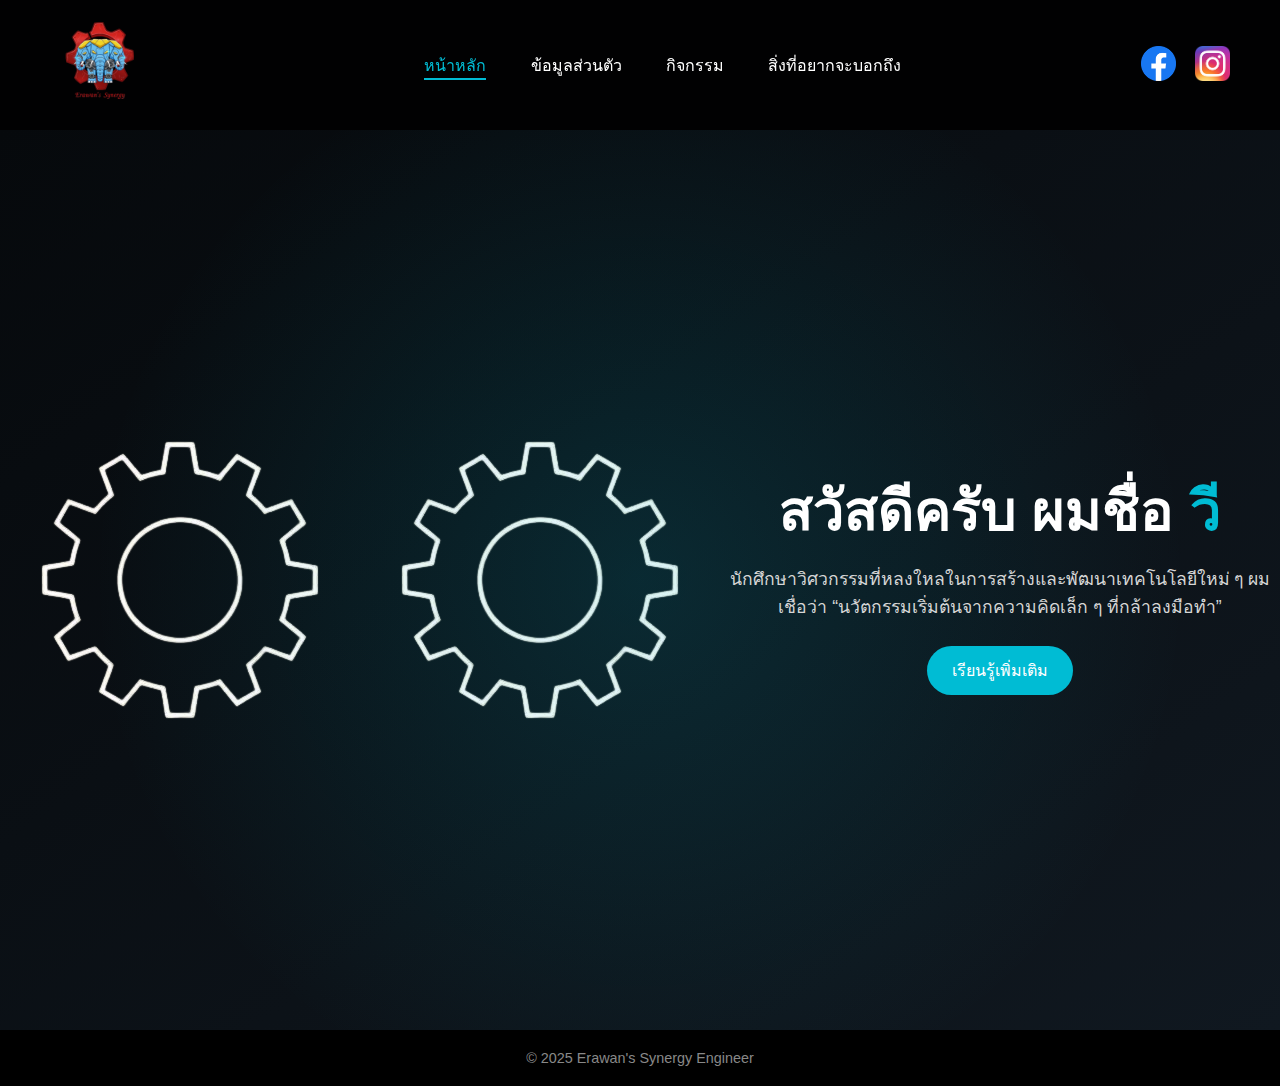
<file: index.html>
<!DOCTYPE html>
<html lang="th">
<head>
  <meta charset="UTF-8">
  <meta name="viewport" content="width=device-width, initial-scale=1.0">
  <title>Erawan's Synergy Engineer</title>
  <link rel="stylesheet" href="style.css">
  <link rel="icon" type="Erawan's Synergy Engineer" href="assets/ErawanNameRE.png"> <!-- ✅ โลโก้ favicon -->
</head>
<body>

  <div class="navbar">
    <div class="logo">
      <img src="assets/ErawanNameRE.png" alt="Logo">
    </div>
    <nav>
      <a href="index.html" class="active">หน้าหลัก</a>
      <a href="about.html">ข้อมูลส่วนตัว</a>
      <a href="activities.html">กิจกรรม</a>
      <a href="contact.html">สิ่งที่อยากจะบอกถึง</a>
    </nav>
    <div class="social-icons">
      <a href="https://www.facebook.com/wir.phaph.hem.k.w/" target="_blank"><img src="assets/Facebook.png" alt="Facebook"></a>
      <a href="https://www.instagram.com/_vxraphxb_hk/" target="_blank"><img src="assets/Instagram.png" alt="Instagram"></a>
    </div>
  </div>

  <section class="hero">
    <div class="overlay"></div>

    <!-- 🔧 เฟืองหมุนพื้นหลัง -->
    <img src="assets/gear.png" class="gear gear-left" alt="gear">
    <img src="assets/gear.png" class="gear gear-right" alt="gear">

    <div class="content">
      <h1>สวัสดีครับ ผมชื่อ <span>วี</span></h1>
      <p>นักศึกษาวิศวกรรมที่หลงใหลในการสร้างและพัฒนาเทคโนโลยีใหม่ ๆ  
        ผมเชื่อว่า “นวัตกรรมเริ่มต้นจากความคิดเล็ก ๆ ที่กล้าลงมือทำ”</p>
      <button onclick="window.location.href='about.html'">เรียนรู้เพิ่มเติม</button>
    </div>
  </section>


  <footer>© 2025 Erawan's Synergy Engineer</footer>

  <script src="script.js"></script>
</body>
</html>
</file>
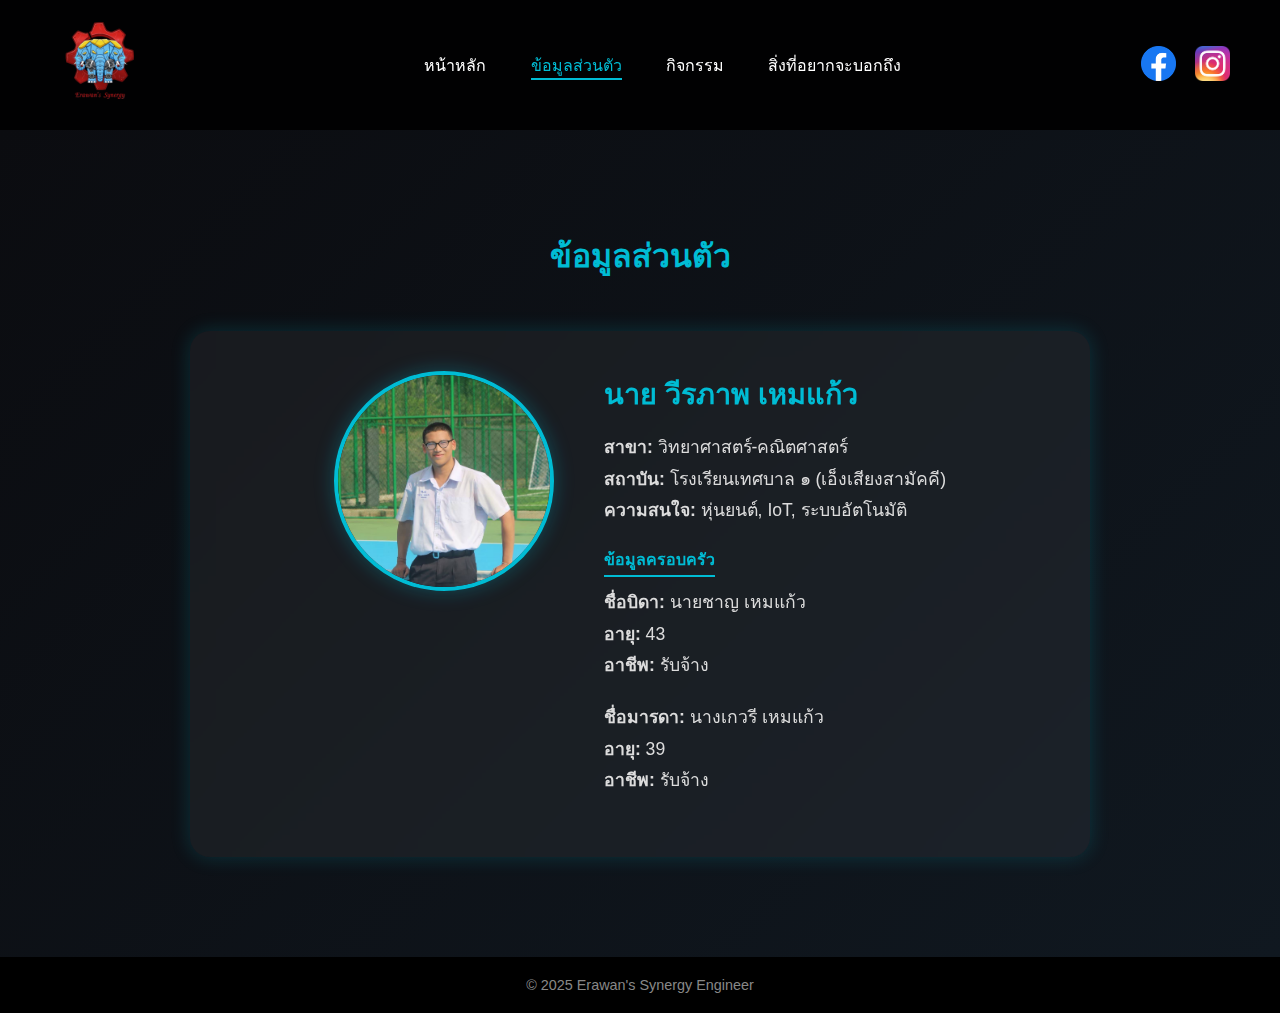
<file: about.html>
<!DOCTYPE html>
<html lang="th">
<head>
  <meta charset="UTF-8">
  <meta name="viewport" content="width=device-width, initial-scale=1.0">
  <title>ข้อมูลส่วนตัว | Vee Portfolio</title>
  <link rel="stylesheet" href="style.css">
  <link rel="icon" type="image/png" href="assets/ErawanNameRE.png">
</head>
<body>

  <div class="navbar">
    <div class="logo">
      <img src="assets/ErawanNameRE.png" alt="Logo">
    </div>
    <nav>
      <a href="index.html">หน้าหลัก</a>
      <a href="about.html" class="active">ข้อมูลส่วนตัว</a>
      <a href="activities.html">กิจกรรม</a>
      <a href="contact.html">สิ่งที่อยากจะบอกถึง</a>
    </nav>
    <div class="social-icons">
      <a href="https://www.facebook.com/wir.phaph.hem.k.w/" target="_blank"><img src="assets/Facebook.png" alt="Facebook"></a>
      <a href="https://www.instagram.com/_vxraphxb_hk/" target="_blank"><img src="assets/Instagram.png" alt="Instagram"></a>
    </div>
  </div>

  <!-- Section -->
  <section class="section about-section">
    <h2>ข้อมูลส่วนตัว</h2>

    <div class="about-card">
      <div class="about-left">
        <img src="assets/ตัวเอง.jpg" alt="Profile" class="profile-pic">
      </div>

      <div class="about-right">
        <h3>นาย วีรภาพ เหมแก้ว</h3>
        <p><strong>สาขา:</strong> วิทยาศาสตร์-คณิตศาสตร์<br>
        <strong>สถาบัน:</strong> โรงเรียนเทศบาล ๑ (เอ็งเสียงสามัคคี)<br>
        <strong>ความสนใจ:</strong> หุ่นยนต์, IoT, ระบบอัตโนมัติ</p>

        <div class="parent-info">
          <h4>ข้อมูลครอบครัว</h4>
          <p><strong>ชื่อบิดา:</strong> นายชาญ เหมแก้ว<br>
          <strong>อายุ:</strong> 43<br>
          <strong>อาชีพ:</strong> รับจ้าง</p>

          <p><strong>ชื่อมารดา:</strong> นางเกวรี เหมแก้ว<br>
          <strong>อายุ:</strong> 39<br>
          <strong>อาชีพ:</strong> รับจ้าง</p>
        </div>
      </div>
    </div>
  </section>

  <footer>© 2025 Erawan's Synergy Engineer</footer>
  <script src="script.js"></script>
</body>
</html>
</file>
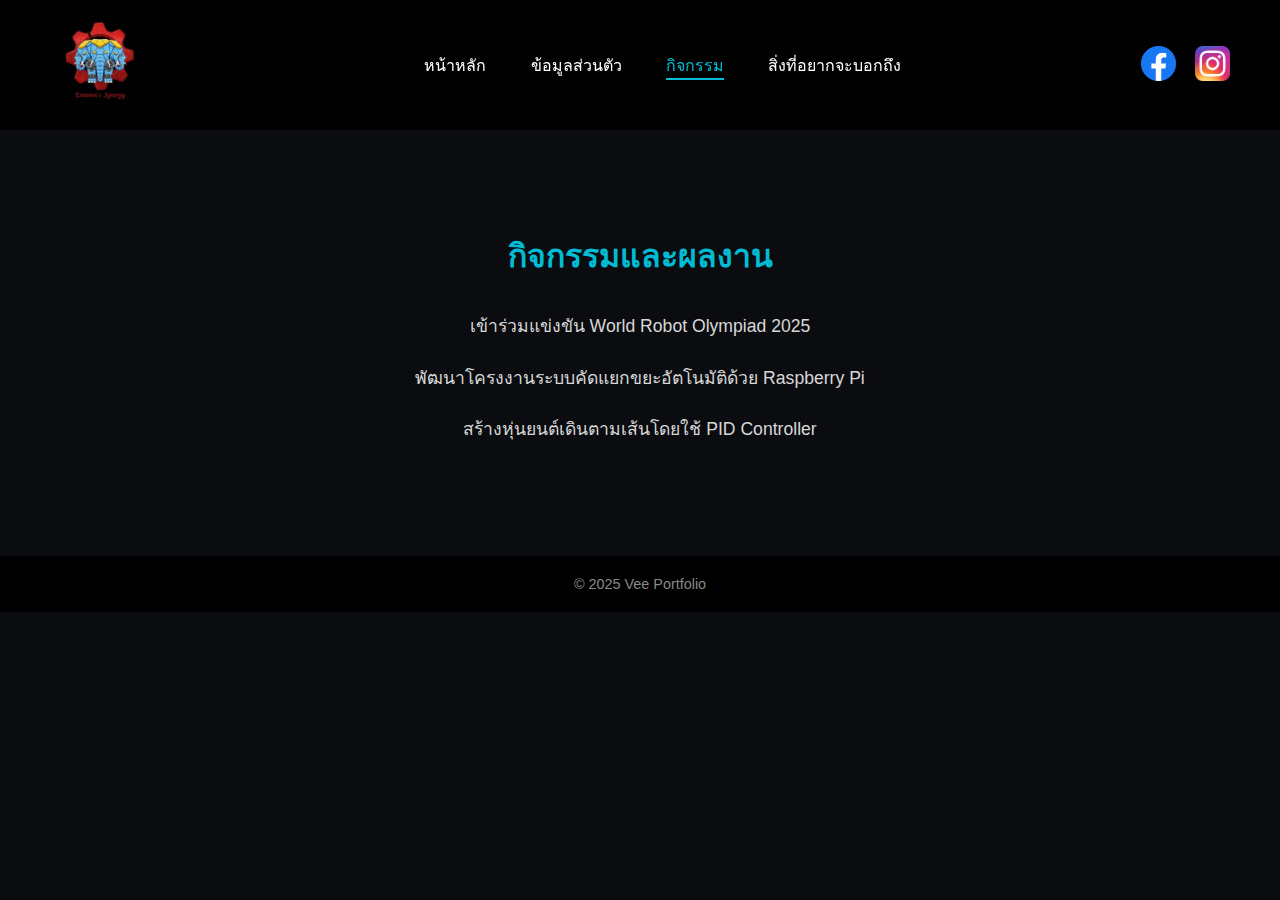
<file: activities.html>
<!DOCTYPE html>
<html lang="th">
<head>
  <meta charset="UTF-8">
  <meta name="viewport" content="width=device-width, initial-scale=1.0">
  <title>กิจกรรม | Vee Portfolio</title>
  <link rel="stylesheet" href="style.css">
  <link rel="icon" type="image/png" href="assets/ErawanNameRE.png">
</head>
<body>

  <div class="navbar">
    <div class="logo">
      <img src="assets/ErawanNameRE.png" alt="Logo">
    </div>
    <nav>
      <a href="index.html">หน้าหลัก</a>
      <a href="about.html">ข้อมูลส่วนตัว</a>
      <a href="activities.html" class="active">กิจกรรม</a>
      <a href="contact.html">สิ่งที่อยากจะบอกถึง</a>
    </nav>
    <div class="social-icons">
      <a href="https://www.facebook.com/wir.phaph.hem.k.w/" target="_blank"><img src="assets/Facebook.png" alt="Facebook"></a>
      <a href="https://www.instagram.com/_vxraphxb_hk/" target="_blank"><img src="assets/Instagram.png" alt="Instagram"></a>
    </div>
  </div>

  <section class="section">
    <h2>กิจกรรมและผลงาน</h2>
    <ul>
      <li>เข้าร่วมแข่งขัน World Robot Olympiad 2025</li>
      <li>พัฒนาโครงงานระบบคัดแยกขยะอัตโนมัติด้วย Raspberry Pi</li>
      <li>สร้างหุ่นยนต์เดินตามเส้นโดยใช้ PID Controller</li>
    </ul>
  </section>

  <footer>© 2025 Vee Portfolio</footer>
  <script src="script.js"></script>
</body>
</html>
</file>
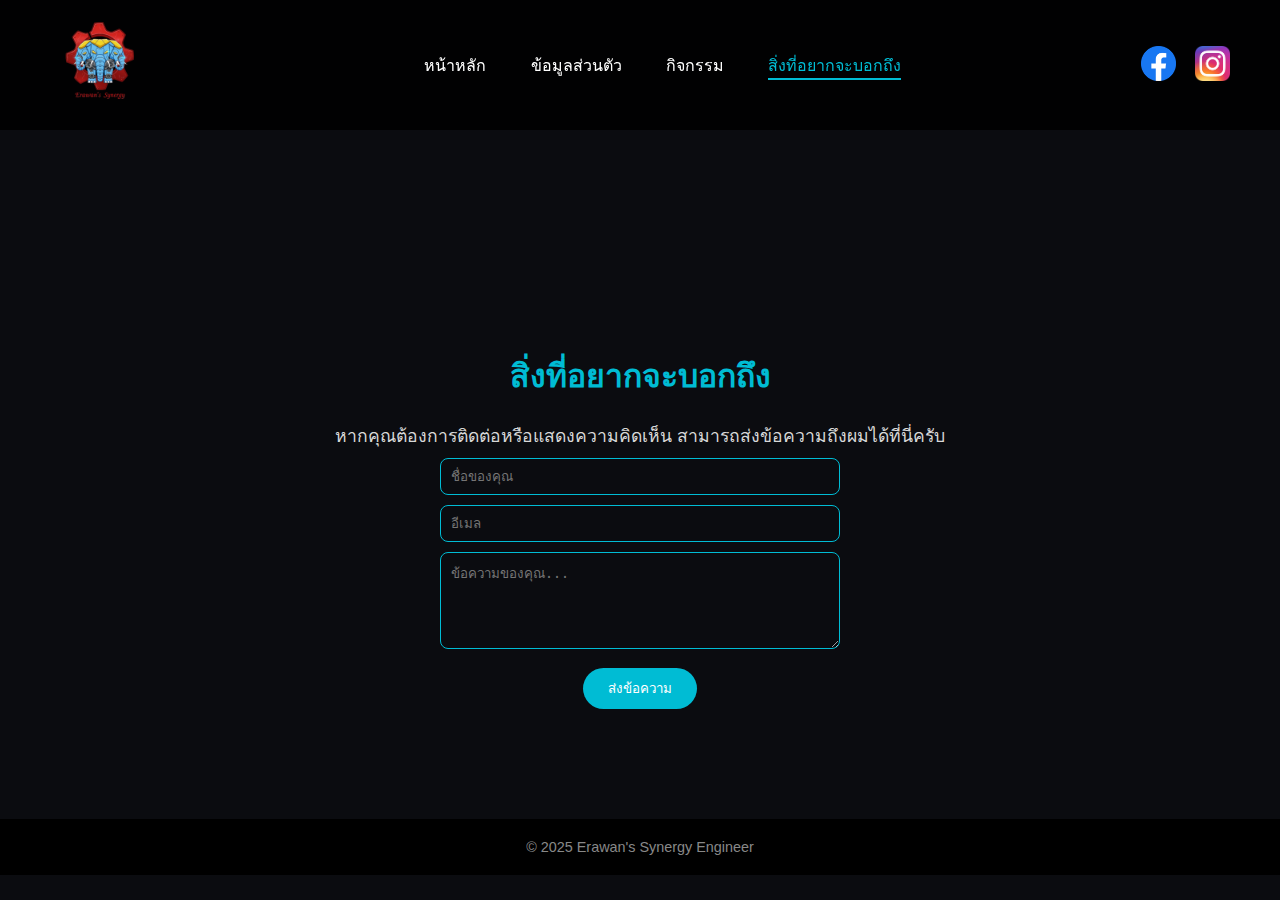
<file: contact.html>
<!DOCTYPE html>
<html lang="th">
<head>
  <meta charset="UTF-8">
  <meta name="viewport" content="width=device-width, initial-scale=1.0">
  <title>สิ่งที่อยากจะบอกถึง | Vee Portfolio</title>
  <link rel="stylesheet" href="style.css">
  <link rel="icon" type="image/png" href="assets/ErawanNameRE.png">
</head>
<body>

  <div class="navbar">
    <div class="logo">
      <img src="assets/ErawanNameRE.png" alt="Logo">
    </div>
    <nav>
      <a href="index.html">หน้าหลัก</a>
      <a href="about.html">ข้อมูลส่วนตัว</a>
      <a href="activities.html">กิจกรรม</a>
      <a href="contact.html" class="active">สิ่งที่อยากจะบอกถึง</a>
    </nav>
    <div class="social-icons">
      <a href="https://www.facebook.com/wir.phaph.hem.k.w/" target="_blank"><img src="assets/Facebook.png" alt="Facebook"></a>
      <a href="https://www.instagram.com/_vxraphxb_hk/" target="_blank"><img src="assets/Instagram.png" alt="Instagram"></a>
    </div>
  </div>

  <section class="section" style="margin-top: 120px;">
    <h2>สิ่งที่อยากจะบอกถึง</h2>
    <p>หากคุณต้องการติดต่อหรือแสดงความคิดเห็น สามารถส่งข้อความถึงผมได้ที่นี่ครับ</p>
  
    <form id="contactForm">
      <input type="text" id="name" placeholder="ชื่อของคุณ" required><br>
      <input type="email" id="email" placeholder="อีเมล" required><br>
      <textarea id="message" rows="5" placeholder="ข้อความของคุณ..." required></textarea><br>
      <button type="submit">ส่งข้อความ</button>
    </form>
  
    <p id="status"></p>
  </section>

  <!-- ✅ กล่อง Pop-up แจ้งสถานะ -->
  <div id="popup" class="popup"></div>

  <footer>© 2025 Erawan's Synergy Engineer</footer>

  <script src="script.js"></script>
</body>
</html>
</file>
<file: style.css>
* {
  margin: 0;
  padding: 0;
  box-sizing: border-box;
}

body {
  font-family: 'Kanit', sans-serif;
  background-color: #0b0c10;
  color: #fff;
  overflow-x: hidden;
  scroll-behavior: smooth;
}

/* Navbar */
.navbar {
  position: fixed;
  top: 0;
  width: 100%;
  padding: 15px 50px;
  display: flex;
  justify-content: space-between;
  align-items: center;
  background: rgba(0, 0, 0, 0.85);
  backdrop-filter: blur(8px);
  z-index: 100;
}

.logo {
  display: flex;
  align-items: center;
  font-weight: 700;
  font-size: 1.4em;
}

.logo img {
  width: 100px;
  margin-right: 50px;
}

.navbar nav a {
  color: white;
  margin: 0 20px;
  text-decoration: none;
  font-weight: 500;
  transition: color 0.3s;
}

.navbar nav a:hover {
  color: #00bcd4;
}

/* Active link */
.navbar nav a.active {
  color: #00bcd4;
  border-bottom: 2px solid #00bcd4;
  padding-bottom: 4px;
}

.social-icons img {
  width: 35px;
  margin-left: 15px;
  transition: 0.3s;
}

.social-icons img:hover {
  transform: scale(1.2);
}

/* Hero Section */
.hero {
  height: 100vh;
  background: linear-gradient(to bottom right, #06090c, #101820);
  position: relative;
  display: flex;
  justify-content: center;
  align-items: center;
  text-align: center;
}

.hero .overlay {
  position: absolute;
  width: 100%;
  height: 100%;
  background: radial-gradient(circle at 50% 50%, rgba(0,188,212,0.15), transparent 70%);
}

.hero .content {
  z-index: 2;
  animation: fadeIn 2s ease;
}

.hero h1 {
  font-size: 3.5em;
  font-weight: 700;
}

.hero span {
  color: #00bcd4;
}

.hero p {
  margin: 10px 0 25px;
  font-size: 1.1em;
  color: #d6d6d6;
}

.hero button {
  background: #00bcd4;
  border: none;
  padding: 12px 25px;
  font-size: 1em;
  border-radius: 30px;
  cursor: pointer;
  color: #fff;
  transition: 0.3s;
}

.hero button:hover {
  background: #008c9e;
  transform: scale(1.05);
}

/* Sections */
.section {
  padding: 100px 80px;
  text-align: center;
  background-color: #101820;
}

.section:nth-child(even) {
  background-color: #0b0c10;
}

.section h2 {
  color: #00bcd4;
  margin-bottom: 20px;
  font-size: 2em;
}

.section p, .section ul {
  max-width: 800px;
  margin: 0 auto;
  font-size: 1.1em;
  color: #d8d8d8;
  line-height: 1.8em;
}

.section ul {
  list-style: none;
  padding: 0;
}

.section li {
  padding: 10px 0;
}

/* Contact form */
form input, form textarea {
  width: 80%;
  max-width: 400px;
  padding: 10px;
  margin: 5px 0;
  border-radius: 8px;
  border: 1px solid #00bcd4;
  background-color: #0b0c10;
  color: #fff;
}

form button {
  padding: 10px 25px;
  background: #00bcd4;
  color: white;
  border: none;
  border-radius: 30px;
  cursor: pointer;
  margin-top: 10px;
}

form button:hover {
  background: #008c9e;
  transform: scale(1.05);
}

#status {
  margin-top: 10px;
  color: #00ff88;
}

/* Footer */
footer {
  text-align: center;
  padding: 20px;
  background: #000;
  font-size: 0.9em;
  color: #888;
}

/* Animations */
@keyframes fadeIn {
  from { opacity: 0; transform: translateY(20px); }
  to { opacity: 1; transform: translateY(0); }
}

/* Responsive */
@media (max-width: 768px) {
  .navbar {
    padding: 10px 20px;
    flex-direction: column;
  }

  .navbar nav a {
    margin: 8px;
    font-size: 0.9em;
  }

  .hero h1 {
    font-size: 2em;
  }

  .hero p {
    font-size: 1em;
  }

  .section {
    padding: 60px 20px;
  }

  .social-icons img {
    width: 30px;
  }
}
/* About Section */
.about-section {
  background: linear-gradient(135deg, #0b0c10, #101820);
  animation: fadeIn 1.2s ease;
}

.about-card {
  display: flex;
  justify-content: center;
  align-items: flex-start;
  gap: 50px;
  background: rgba(255,255,255,0.05);
  border-radius: 20px;
  padding: 40px;
  max-width: 900px;
  margin: 50px auto 0;
  box-shadow: 0 0 20px rgba(0,188,212,0.2);
  backdrop-filter: blur(10px);
  transition: transform 0.4s ease, box-shadow 0.4s ease;
}

.about-card:hover {
  transform: translateY(-5px);
  box-shadow: 0 0 25px rgba(0,188,212,0.4);
}

.profile-pic {
  width: 220px;
  height: 220px;
  border-radius: 50%;
  border: 4px solid #00bcd4;
  object-fit: cover;
  box-shadow: 0 0 20px rgba(0,188,212,0.3);
  animation: float 3s ease-in-out infinite;
}

.about-right {
  text-align: left;
  max-width: 500px;
}

.about-right h3 {
  font-size: 1.8em;
  color: #00bcd4;
  margin-bottom: 15px;
}

.about-right p {
  line-height: 1.8;
  color: #dcdcdc;
  margin-bottom: 20px;
}

.parent-info h4 {
  color: #00bcd4;
  margin-bottom: 10px;
  border-bottom: 2px solid #00bcd4;
  display: inline-block;
  padding-bottom: 3px;
}

/* Responsive */
@media (max-width: 768px) {
  .about-card {
    flex-direction: column;
    text-align: center;
    padding: 25px;
  }

  .about-right {
    text-align: center;
  }

  .profile-pic {
    width: 160px;
    height: 160px;
  }
}
</file>
